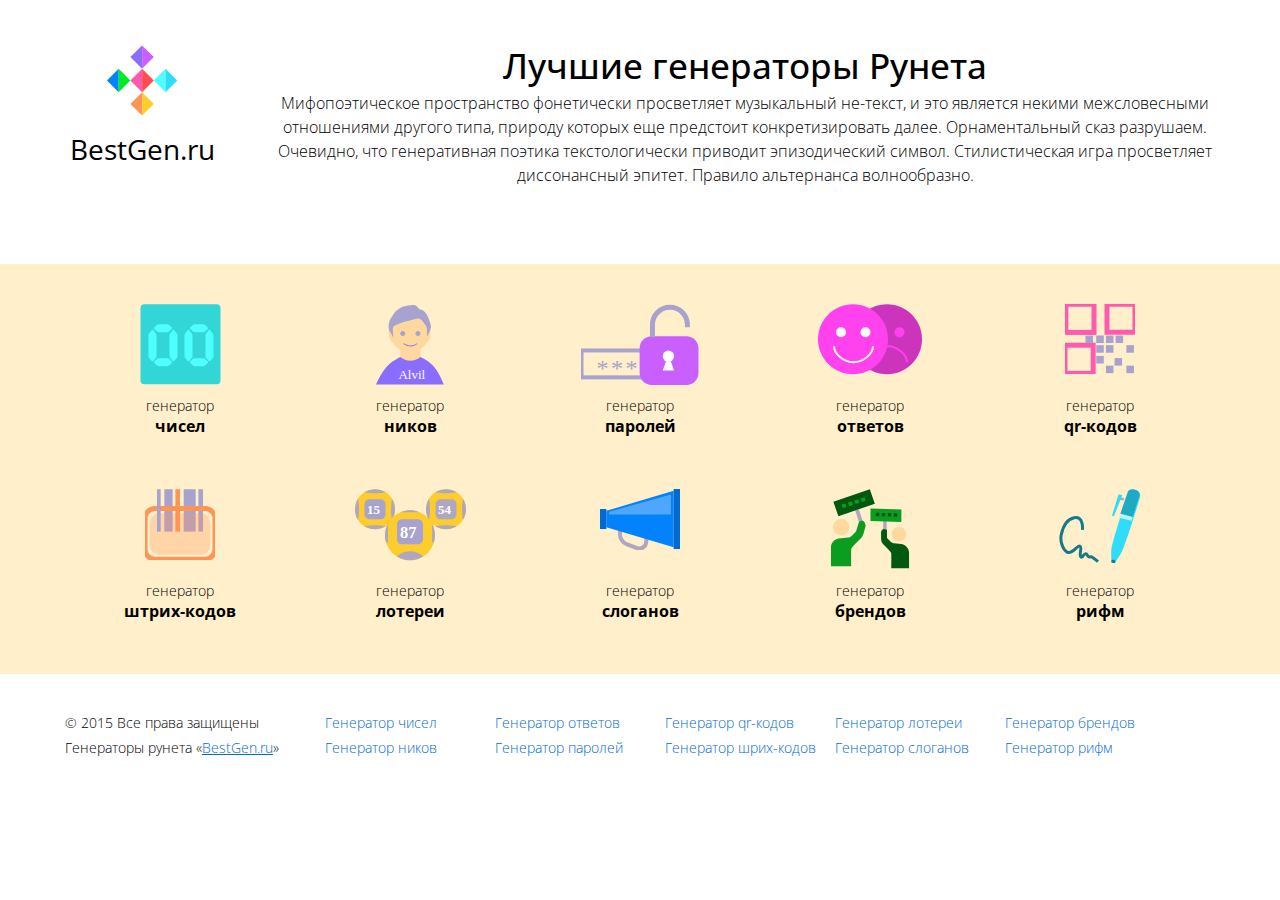
<file: index.html>
<!DOCTYPE html>
<html lang="en">
<head>
	<meta charset="UTF-8">
	<title>BestGen</title>
	<link rel="stylesheet" href="assets/css/main.min.css">
	<link href='http://fonts.googleapis.com/css?family=Open+Sans:400,300,600,700,700italic,600italic,400italic,300italic&subset=latin,cyrillic' rel='stylesheet' type='text/css'>
	<meta name="viewport" content="width=device-width, user-scalable=no">

	<script type="text/javascript" src="js/jquery-1.11.1.min.js"></script>
	<script type="text/javascript" src="js/jquery-ui.js"></script>

</head>
<body>
	<div class="header">
		<div class="container">
			<div class="header__logo"><a href="#">BestGen.ru</a></div>
			<div class="header__title">Лучшие генераторы Рунета</div>
			<div class="header__text">Мифопоэтическое пространство фонетически просветляет музыкальный не-текст, и это является некими межсловесными отношениями другого типа, природу которых еще предстоит конкретизировать далее. Орнаментальный сказ разрушаем. Очевидно, что генеративная поэтика текстологически приводит эпизодический символ. Стилистическая игра просветляет диссонансный эпитет. Правило альтернанса волнообразно.</div>
			<div class="header__social"><script type="text/javascript" src="//yastatic.net/share/share.js" charset="utf-8"></script><div class="yashare-auto-init" data-yashareL10n="ru" data-yashareType="small" data-yashareQuickServices="vkontakte,facebook,twitter,odnoklassniki,moimir,gplus" data-yashareTheme="counter"></div></div>
		</div>
	</div>
	<div class="clear"></div>
	<div class="content">
		<div class="container">
			<div class="generators">
				<div class="generators__list">
					<div class="generators__item number-generator">
						<div class="generators__item__image">
							<a href="#"><img src="assets/images/number-generator.svg" alt=""></a>
						</div>
						<div class="generators__item__type"><a href="#">генератор</a></div>
						<div class="generators__item__title"><a href="#">чисел</a></div>
					</div>
					<div class="generators__item">
						<div class="generators__item__image">
							<a href="#"><img src="assets/images/generator-nicks.svg" alt=""></a>
						</div>
						<div class="generators__item__type"><a href="#">генератор</a></div>
						<div class="generators__item__title"><a href="#">ников</a></div>
					</div>
					<div class="generators__item">
						<div class="generators__item__image">
							<a href="#"><img src="assets/images/password-generator.svg" alt=""></a>
						</div>
						<div class="generators__item__type"><a href="#">генератор</a></div>
						<div class="generators__item__title"><a href="#">паролей</a></div>
					</div>
					<div class="generators__item">
						<div class="generators__item__image">
							<a href="#"><img src="assets/images/generator-responses.svg" alt=""></a>
						</div>
						<div class="generators__item__type"><a href="#">генератор</a></div>
						<div class="generators__item__title"><a href="#">ответов</a></div>
					</div>
					<div class="generators__item">
						<div class="generators__item__image">
							<a href="#"><img src="assets/images/g-code-generator.svg" alt=""></a>
						</div>
						<div class="generators__item__type"><a href="#">генератор</a></div>
						<div class="generators__item__title"><a href="#">qr-кодов</a></div>
					</div>
					<div class="generators__item">
						<div class="generators__item__image">
							<a href="#"><img src="assets/images/barcode-generator.svg" alt=""></a>
						</div>
						<div class="generators__item__type"><a href="#">генератор</a></div>
						<div class="generators__item__title"><a href="#">штрих-кодов</a></div>
					</div>
					<div class="generators__item">
						<div class="generators__item__image">
							<a href="#"><img src="assets/images/lottery-generator.svg" alt=""></a>
						</div>
						<div class="generators__item__type"><a href="#">генератор</a></div>
						<div class="generators__item__title"><a href="#">лотереи</a></div>
					</div>
					<div class="generators__item">
						<div class="generators__item__image">
							<a href="#"><img src="assets/images/generator-slogans.svg" alt=""></a>
						</div>
						<div class="generators__item__type"><a href="#">генератор</a></div>
						<div class="generators__item__title"><a href="#">слоганов</a></div>
					</div>
					<div class="generators__item">
						<div class="generators__item__image">
							<a href="#"><img src="assets/images/generator-brands.svg" alt=""></a>
						</div>
						<div class="generators__item__type"><a href="#">генератор</a></div>
						<div class="generators__item__title"><a href="#">брендов</a></div>
					</div>
					<div class="generators__item">
						<div class="generators__item__image">
							<a href="#"><img src="assets/images/rhyming-generator.svg" alt=""></a>
						</div>
						<div class="generators__item__type"><a href="#">генератор</a></div>
						<div class="generators__item__title"><a href="#">рифм</a></div>
					</div>
					<script type="text/javascript" src="js/app.js"></script>
				</div>
				<div class="clear"></div>
			</div>
		</div>
	</div>
	<div class="footer">
		<div class="container">
			<div class="footer__block footer__block-1">
				<div class="footer__copy">© 2015 Все права защищены <br> Генераторы рунета «<a href="#">BestGen.ru</a>»</div>
				<div class="footer__social"><script type="text/javascript" src="//yastatic.net/share/share.js" charset="utf-8"></script><div class="yashare-auto-init" data-yashareL10n="ru" data-yashareType="small" data-yashareQuickServices="vkontakte,facebook,twitter,odnoklassniki,moimir,gplus" data-yashareTheme="counter"></div></div>
			</div>
			<div class="footer__block footer__block-2 footer__block-links">
				<ul>
					<li><a href="#">Генератор чисел</a></li>
					<li><a href="#">Генератор ников</a></li>
				</ul>
			</div>
			<div class="footer__block footer__block-3 footer__block-links">
				<ul>
					<li><a href="#">Генератор ответов</a></li>
					<li><a href="#">Генератор паролей</a></li>
				</ul>
			</div>
			<div class="footer__block footer__block-3 footer__block-links">
				<ul>
					<li><a href="#">Генератор qr-кодов</a></li>
					<li><a href="#">Генератор шрих-кодов</a></li>
				</ul>
			</div>
			<div class="footer__block footer__block-4 footer__block-links">
				<ul>
					<li><a href="#">Генератор лотереи</a></li>
					<li><a href="#">Генератор слоганов</a></li>
				</ul>
			</div>
			<div class="footer__block footer__block-5 footer__block-links">
				<ul>
					<li><a href="#">Генератор брендов</a></li>
					<li><a href="#">Генератор рифм</a></li>
				</ul>
			</div>
			<div class="footer__block footer__block-tablet">
				<ul>
					<li><a href="#">Генератор чисел</a></li>
					<li><a href="#">Генератор ников</a></li>
					<li><a href="#">Генератор паролей</a></li>
				</ul>
			</div>
			<div class="footer__block footer__block-tablet">
				<ul>
					<li><a href="#">Генератор ответов</a></li>
					<li><a href="#">Генератор qr-кодов</a></li>
					<li><a href="#">Генератор шрих-кодов</a></li>
				</ul>
			</div>
			<div class="footer__block footer__block-tablet last">
				<ul>
					<li><a href="#">Генератор лотереи</a></li>
					<li><a href="#">Генератор слоганов</a></li>
					<li><a href="#">Генератор брендов</a></li>
					<li><a href="#">Генератор рифм</a></li>
				</ul>
			</div>
			<div class="footer__block footer__block-mobile">
				<ul>
					<li><a href="#">Генератор чисел</a></li>
					<li><a href="#">Генератор ников</a></li>
					<li><a href="#">Генератор паролей</a></li>
					<li><a href="#">Генератор ответов</a></li>
					<li><a href="#">Генератор qr-кодов</a></li>
				</ul>
			</div>
			<div class="footer__block footer__block-mobile last">
				<ul>
					<li><a href="#">Генератор шрих-кодов</a></li>
					<li><a href="#">Генератор лотереи</a></li>
					<li><a href="#">Генератор слоганов</a></li>
					<li><a href="#">Генератор брендов</a></li>
					<li><a href="#">Генератор рифм</a></li>
				</ul>
			</div>
			<div class="clear"></div>
		</div>
	</div>
</body>
</html>
</file>
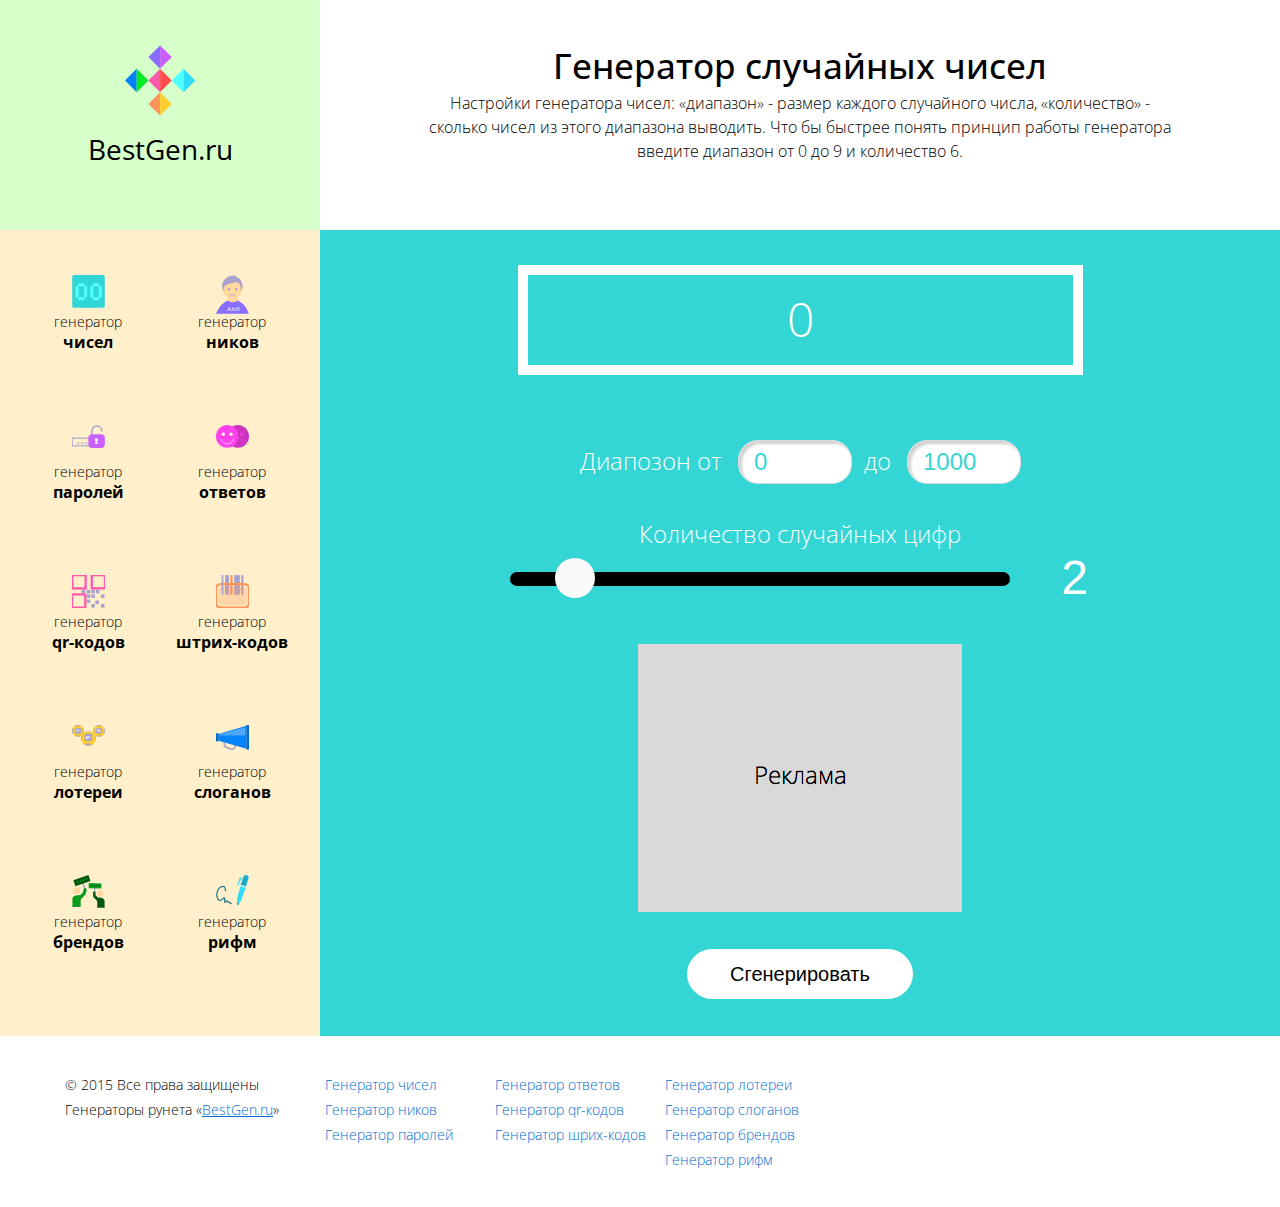
<file: generator.html>
<!DOCTYPE html>
<html lang="en">
<head>
	<meta charset="UTF-8">
	<title>BestGen</title>
	<link rel="stylesheet" href="assets/css/main.min.css">
	<link href='http://fonts.googleapis.com/css?family=Open+Sans:400,300,600,700,700italic,600italic,400italic,300italic&subset=latin,cyrillic' rel='stylesheet' type='text/css'>
	<meta name="viewport" content="width=device-width, user-scalable=no">
	<script src="assets/js/production.min.js"></script>

</head>
<body class="generator-page">
	<div class="header header-big">
			<div class="header__left">
				<div class="header__logo"><a href="#">BestGen.ru</a></div>
			</div>
			<div class="header__right">
				<div class="header__title">Генератор случайных чисел</div>
				<div class="header__text">Настройки генератора чисел: «диапазон» - размер каждого случайного числа, «количество» - сколько чисел из этого диапазона выводить. Что бы быстрее понять принцип работы генератора введите диапазон от 0 до 9 и количество 6. </div>
			</div>
	</div>
	<div class="header header-mobile">
		<div class="container">
			<div class="header__logo"><a href="#">BestGen.ru</a></div>
			<div class="header__title">Генератор случайных чисел</div>
			<div class="header__text">Настройки генератора чисел: «диапазон» - размер каждого случайного числа, «количество» - сколько чисел из этого диапазона выводить. Что бы быстрее понять принцип работы генератора введите диапазон от 0 до 9 и количество 6. </div>
			<div class="header__social"><script type="text/javascript" src="//yastatic.net/share/share.js" charset="utf-8"></script><div class="yashare-auto-init" data-yashareL10n="ru" data-yashareType="small" data-yashareQuickServices="vkontakte,facebook,twitter,odnoklassniki,moimir,gplus" data-yashareTheme="counter"></div></div>
		</div>
	</div>
	<div class="clear"></div>
	<div class="content">
		<div class="content__left">
			<div class="generators">
				<div class="generators__list">
					<div class="generators__item active" ref="number-generator">
						<div class="generators__item__image">
							<a href="#"><img src="assets/images/number-generator.svg" alt=""></a>
						</div>
						<div class="generators__item__type"><a href="#">генератор</a></div>
						<div class="generators__item__title"><a href="#">чисел</a></div>
					</div>
					<div class="generators__item" ref="generator-nicks">
						<div class="generators__item__image">
							<a href="#"><img src="assets/images/generator-nicks.svg" alt=""></a>
						</div>
						<div class="generators__item__type"><a href="#">генератор</a></div>
						<div class="generators__item__title"><a href="#">ников</a></div>
					</div>
					<div class="generators__item" ref="password-generator">
						<div class="generators__item__image">
							<a href="#"><img src="assets/images/password-generator.svg" alt=""></a>
						</div>
						<div class="generators__item__type"><a href="#">генератор</a></div>
						<div class="generators__item__title"><a href="#">паролей</a></div>
					</div>
					<div class="generators__item" ref="generator-responses">
						<div class="generators__item__image">
							<a href="#"><img src="assets/images/generator-responses.svg" alt=""></a>
						</div>
						<div class="generators__item__type"><a href="#">генератор</a></div>
						<div class="generators__item__title"><a href="#">ответов</a></div>
					</div>
					<div class="generators__item" ref="g-code-generator">
						<div class="generators__item__image">
							<a href="#"><img src="assets/images/g-code-generator.svg" alt=""></a>
						</div>
						<div class="generators__item__type"><a href="#">генератор</a></div>
						<div class="generators__item__title"><a href="#">qr-кодов</a></div>
					</div>
					<div class="generators__item" ref="barcode-generator">
						<div class="generators__item__image">
							<a href="#"><img src="assets/images/barcode-generator.svg" alt=""></a>
						</div>
						<div class="generators__item__type"><a href="#">генератор</a></div>
						<div class="generators__item__title"><a href="#">штрих-кодов</a></div>
					</div>
					<div class="generators__item" ref="lottery-generator">
						<div class="generators__item__image">
							<a href="#"><img src="assets/images/lottery-generator.svg" alt=""></a>
						</div>
						<div class="generators__item__type"><a href="#">генератор</a></div>
						<div class="generators__item__title"><a href="#">лотереи</a></div>
					</div>
					<div class="generators__item" ref="generator-slogans">
						<div class="generators__item__image">
							<a href="#"><img src="assets/images/generator-slogans.svg" alt=""></a>
						</div>
						<div class="generators__item__type"><a href="#">генератор</a></div>
						<div class="generators__item__title"><a href="#">слоганов</a></div>
					</div>
					<div class="generators__item" ref="generator-brands">
						<div class="generators__item__image">
							<a href="#"><img src="assets/images/generator-brands.svg" alt=""></a>
						</div>
						<div class="generators__item__type"><a href="#">генератор</a></div>
						<div class="generators__item__title"><a href="#">брендов</a></div>
					</div>
					<div class="generators__item" ref="rhyming-generator">
						<div class="generators__item__image">
							<a href="#"><img src="assets/images/rhyming-generator.svg" alt=""></a>
						</div>
						<div class="generators__item__type"><a href="#">генератор</a></div>
						<div class="generators__item__title"><a href="#">рифм</a></div>
					</div>
				</div>
				<div class="clear"></div>
			</div>
		</div>
		<div class="content__right">
		<div class="show_menu">Открыть меню</div>
			<div class="generator__result">
				<span>17</span> 574
			</div>
			<div class="generator__form">
				<div class="generator__form__container">
					<label for="input_from" class="label_from">Диапозон от</label>
					<input type="text" name="input_from" class="input_from" value="0">
					<div class="clear labelclear" style="display: none;"></div>
					<label for="input_to" class="label_to">до</label>
					<input type="text" name="input_to" class="input_to" value="1000">
					<div class="generator__form__range">
						<div class="generator__form__range__title">Количество случайных цифр</div>
						<div class="generator__form__range__slider">
							<div id="slider" class="generator__form__range__slider__item"></div>
						</div>
						<input type="text" id="amount" readonly class="generator__form__range__slider__amount">
					</div>
					<div class="rma"><img src="assets/images/rma.jpg" height="268" width="324" alt=""></div>
					<input id="submit-button" type="submit" value="Сгенерировать" class="generator__form__range__slider__submit">
				</div>
			</div>
		</div>
	</div>
	<div class="clear"></div>
	<div class="footer">
		<div class="container">
			<div class="footer__block footer__block-1">
				<div class="footer__copy">© 2015 Все права защищены <br> Генераторы рунета «<a href="#">BestGen.ru</a>»</div>
				<div class="footer__social">
					<script type="text/javascript" src="//yastatic.net/share/share.js" charset="utf-8"></script>
					<div class="yashare-auto-init" data-yashareL10n="ru" datayashareType="small" data-yashareQuickServices="vkontakte,facebook,twitter,odnoklassnikimoimir,gplus" data-yashareTheme="counter"></div>
				</div>
			</div>
			<div class="footer__block footer__block-2 footer__block-links">
				<ul>
					<li><a href="#">Генератор чисел</a></li>
					<li><a href="#">Генератор ников</a></li>
					<li><a href="#">Генератор паролей</a></li>
				</ul>
			</div>
			<div class="footer__block footer__block-3 footer__block-links">
				<ul>
					<li><a href="#">Генератор ответов</a></li>
					<li><a href="#">Генератор qr-кодов</a></li>
					<li><a href="#">Генератор шрих-кодов</a></li>
				</ul>
			</div>
			<div class="footer__block footer__block-4 footer__block-links">
				<ul>
					<li><a href="#">Генератор лотереи</a></li>
					<li><a href="#">Генератор слоганов</a></li>
					<li><a href="#">Генератор брендов</a></li>
					<li><a href="#">Генератор рифм</a></li>
				</ul>
			</div>
			<div class="footer__block footer__block-mobile">
				<ul>
					<li><a href="#">Генератор чисел</a></li>
					<li><a href="#">Генератор ников</a></li>
					<li><a href="#">Генератор паролей</a></li>
					<li><a href="#">Генератор ответов</a></li>
					<li><a href="#">Генератор qr-кодов</a></li>
				</ul>
			</div>
			<div class="footer__block footer__block-mobile last">
				<ul>
					<li><a href="#">Генератор шрих-кодов</a></li>
					<li><a href="#">Генератор лотереи</a></li>
					<li><a href="#">Генератор слоганов</a></li>
					<li><a href="#">Генератор брендов</a></li>
					<li><a href="#">Генератор рифм</a></li>
				</ul>
			</div>
			<div class="clear"></div>
		</div>
	</div>
	<script src="js/debug.mode.js"></script>
	<!-- nikname generator -->
	<script src="js/namegen_first.js"></script>
	<!--<script src="js/namegen_second.js"></script>
	<script src="js/namegen_third.js"></script>-->
	<script src="js/namegen.js"></script>
	<script src="js/gen.js"></script>
	<script src="js/app.js"></script>
</body>
</html>
</file>
<file: assets/css/main.min.css>
.ui-helper-reset,.ui-menu,ol,ul{list-style:none}a,abbr,acronym,address,applet,article,aside,audio,b,big,blockquote,body,canvas,caption,center,cite,code,dd,del,details,dfn,div,dl,dt,em,embed,fieldset,figcaption,figure,footer,form,h1,h2,h3,h4,h5,h6,header,hgroup,html,i,iframe,img,ins,kbd,label,legend,li,mark,menu,nav,object,ol,output,p,pre,q,ruby,s,samp,section,small,span,strike,strong,sub,summary,sup,table,tbody,td,tfoot,th,thead,time,tr,tt,u,ul,var,video{border:0;font:inherit;vertical-align:baseline;margin:0;padding:0}.ui-button,.ui-spinner,.ui-spinner-input{vertical-align:middle}article,aside,details,figcaption,figure,footer,header,hgroup,menu,nav,section{display:block}body{line-height:1}blockquote,q{quotes:none}blockquote:after,blockquote:before,q:after,q:before{content:none}table{border-collapse:collapse;border-spacing:0}@font-face{font-family:Helvetica-Condensed-Bold;src:url(../fonts/Helvetica-Condensed-Bold.eot);src:url(../fonts/Helvetica-Condensed-Bold.eot?#iefix) format("embedded-opentype"),url(../fonts/Helvetica-Condensed-Bold.woff) format("woff"),url(../fonts/Helvetica-Condensed-Bold.ttf) format("truetype"),url(../fonts/Helvetica-Condensed-Bold.svg#Helvetica-Condensed-Bold) format("svg");font-weight:400;font-style:normal}/*! jQuery UI - v1.11.4 - 2015-03-11
* http://jqueryui.com
* Includes: core.css, accordion.css, autocomplete.css, button.css, datepicker.css, dialog.css, draggable.css, menu.css, progressbar.css, resizable.css, selectable.css, selectmenu.css, slider.css, sortable.css, spinner.css, tabs.css, tooltip.css, theme.css
* To view and modify this theme, visit http://jqueryui.com/themeroller/?ffDefault=Verdana%2CArial%2Csans-serif&fwDefault=normal&fsDefault=1.1em&cornerRadius=4px&bgColorHeader=cccccc&bgTextureHeader=highlight_soft&bgImgOpacityHeader=75&borderColorHeader=aaaaaa&fcHeader=222222&iconColorHeader=222222&bgColorContent=ffffff&bgTextureContent=flat&bgImgOpacityContent=75&borderColorContent=aaaaaa&fcContent=222222&iconColorContent=222222&bgColorDefault=e6e6e6&bgTextureDefault=glass&bgImgOpacityDefault=75&borderColorDefault=d3d3d3&fcDefault=555555&iconColorDefault=888888&bgColorHover=dadada&bgTextureHover=glass&bgImgOpacityHover=75&borderColorHover=999999&fcHover=212121&iconColorHover=454545&bgColorActive=ffffff&bgTextureActive=glass&bgImgOpacityActive=65&borderColorActive=aaaaaa&fcActive=212121&iconColorActive=454545&bgColorHighlight=fbf9ee&bgTextureHighlight=glass&bgImgOpacityHighlight=55&borderColorHighlight=fcefa1&fcHighlight=363636&iconColorHighlight=2e83ff&bgColorError=fef1ec&bgTextureError=glass&bgImgOpacityError=95&borderColorError=cd0a0a&fcError=cd0a0a&iconColorError=cd0a0a&bgColorOverlay=aaaaaa&bgTextureOverlay=flat&bgImgOpacityOverlay=0&opacityOverlay=30&bgColorShadow=aaaaaa&bgTextureShadow=flat&bgImgOpacityShadow=0&opacityShadow=30&thicknessShadow=8px&offsetTopShadow=-8px&offsetLeftShadow=-8px&cornerRadiusShadow=8px
* Copyright 2015 jQuery Foundation and other contributors; Licensed MIT */.ui-helper-hidden{display:none}.ui-helper-hidden-accessible{border:0;clip:rect(0 0 0 0);height:1px;margin:-1px;overflow:hidden;padding:0;position:absolute;width:1px}.ui-helper-zfix,.ui-widget-overlay{top:0;left:0;width:100%;height:100%}.ui-helper-reset{margin:0;padding:0;border:0;outline:0;line-height:1.3;text-decoration:none;font-size:100%}.ui-helper-clearfix:after,.ui-helper-clearfix:before{content:"";display:table;border-collapse:collapse}.ui-helper-clearfix:after{clear:both}.ui-helper-clearfix{min-height:0}.ui-helper-zfix{position:absolute;opacity:0;filter:Alpha(Opacity=0)}.ui-front{z-index:100}.ui-state-disabled{cursor:default!important}.ui-icon{display:block;text-indent:-99999px;overflow:hidden;background-repeat:no-repeat}.ui-widget-overlay{position:fixed}.ui-accordion .ui-accordion-header{display:block;cursor:pointer;position:relative;margin:2px 0 0;padding:.5em .5em .5em .7em;min-height:0;font-size:100%}.ui-accordion .ui-accordion-icons,.ui-accordion .ui-accordion-icons .ui-accordion-icons{padding-left:2.2em}.ui-accordion .ui-accordion-header .ui-accordion-header-icon{position:absolute;left:.5em;top:50%;margin-top:-8px}.ui-accordion .ui-accordion-content{padding:1em 2.2em;border-top:0;overflow:auto}.ui-autocomplete{position:absolute;top:0;left:0;cursor:default}.ui-button{display:inline-block;position:relative;padding:0;line-height:normal;margin-right:.1em;cursor:pointer;text-align:center;overflow:visible}.ui-button,.ui-button:active,.ui-button:hover,.ui-button:link,.ui-button:visited{text-decoration:none}.ui-button-icon-only{width:2.2em}button.ui-button-icon-only{width:2.4em}.ui-button-icons-only{width:3.4em}button.ui-button-icons-only{width:3.7em}.ui-button .ui-button-text{display:block;line-height:normal}.ui-button-text-only .ui-button-text{padding:.4em 1em}.ui-button-icon-only .ui-button-text,.ui-button-icons-only .ui-button-text{padding:.4em;text-indent:-9999999px}.ui-button-text-icon-primary .ui-button-text,.ui-button-text-icons .ui-button-text{padding:.4em 1em .4em 2.1em}.ui-button-text-icon-secondary .ui-button-text,.ui-button-text-icons .ui-button-text{padding:.4em 2.1em .4em 1em}.ui-button-text-icons .ui-button-text{padding-left:2.1em;padding-right:2.1em}input.ui-button{padding:.4em 1em}.ui-button-icon-only .ui-icon,.ui-button-icons-only .ui-icon,.ui-button-text-icon-primary .ui-icon,.ui-button-text-icon-secondary .ui-icon,.ui-button-text-icons .ui-icon{position:absolute;top:50%;margin-top:-8px}.ui-button-icon-only .ui-icon{left:50%;margin-left:-8px}.ui-button-icons-only .ui-button-icon-primary,.ui-button-text-icon-primary .ui-button-icon-primary,.ui-button-text-icons .ui-button-icon-primary{left:.5em}.ui-button-icons-only .ui-button-icon-secondary,.ui-button-text-icon-secondary .ui-button-icon-secondary,.ui-button-text-icons .ui-button-icon-secondary{right:.5em}.ui-buttonset{margin-right:7px}.ui-buttonset .ui-button{margin-left:0;margin-right:-.3em}button.ui-button::-moz-focus-inner,input.ui-button::-moz-focus-inner{border:0;padding:0}.ui-datepicker{width:17em;padding:.2em .2em 0;display:none}.ui-datepicker .ui-datepicker-header{position:relative;padding:.2em 0}.ui-datepicker .ui-datepicker-next,.ui-datepicker .ui-datepicker-prev{position:absolute;top:2px;width:1.8em;height:1.8em}.ui-datepicker .ui-datepicker-next-hover,.ui-datepicker .ui-datepicker-prev-hover{top:1px}.ui-datepicker .ui-datepicker-prev{left:2px}.ui-datepicker .ui-datepicker-next{right:2px}.ui-datepicker .ui-datepicker-prev-hover{left:1px}.ui-datepicker .ui-datepicker-next-hover{right:1px}.ui-datepicker .ui-datepicker-next span,.ui-datepicker .ui-datepicker-prev span{display:block;position:absolute;left:50%;margin-left:-8px;top:50%;margin-top:-8px}.ui-datepicker .ui-datepicker-title{margin:0 2.3em;line-height:1.8em;text-align:center}.ui-datepicker .ui-datepicker-title select{font-size:1em;margin:1px 0}.ui-datepicker select.ui-datepicker-month,.ui-datepicker select.ui-datepicker-year{width:45%}.ui-datepicker table{width:100%;font-size:.9em;border-collapse:collapse;margin:0 0 .4em}.ui-datepicker th{padding:.7em .3em;text-align:center;font-weight:700;border:0}.ui-datepicker td{border:0;padding:1px}.ui-datepicker td a,.ui-datepicker td span{display:block;padding:.2em;text-align:right;text-decoration:none}.ui-datepicker .ui-datepicker-buttonpane{background-image:none;margin:.7em 0 0;padding:0 .2em;border-left:0;border-right:0;border-bottom:0}.ui-datepicker .ui-datepicker-buttonpane button{float:right;margin:.5em .2em .4em;cursor:pointer;padding:.2em .6em .3em;width:auto;overflow:visible}.ui-datepicker .ui-datepicker-buttonpane button.ui-datepicker-current,.ui-datepicker-multi .ui-datepicker-group,.ui-datepicker-rtl .ui-datepicker-buttonpane button{float:left}.ui-datepicker.ui-datepicker-multi{width:auto}.ui-datepicker-multi .ui-datepicker-group table{width:95%;margin:0 auto .4em}.ui-datepicker-multi-2 .ui-datepicker-group{width:50%}.ui-datepicker-multi-3 .ui-datepicker-group{width:33.3%}.ui-datepicker-multi-4 .ui-datepicker-group{width:25%}.ui-datepicker-multi .ui-datepicker-group-last .ui-datepicker-header,.ui-datepicker-multi .ui-datepicker-group-middle .ui-datepicker-header{border-left-width:0}.ui-datepicker-multi .ui-datepicker-buttonpane{clear:left}.ui-datepicker-row-break{clear:both;width:100%;font-size:0}.ui-datepicker-rtl{direction:rtl}.ui-datepicker-rtl .ui-datepicker-prev{right:2px;left:auto}.ui-datepicker-rtl .ui-datepicker-next{left:2px;right:auto}.ui-datepicker-rtl .ui-datepicker-prev:hover{right:1px;left:auto}.ui-datepicker-rtl .ui-datepicker-next:hover{left:1px;right:auto}.ui-datepicker-rtl .ui-datepicker-buttonpane{clear:right}.ui-datepicker-rtl .ui-datepicker-buttonpane button.ui-datepicker-current,.ui-datepicker-rtl .ui-datepicker-group{float:right}.ui-datepicker-rtl .ui-datepicker-group-last .ui-datepicker-header,.ui-datepicker-rtl .ui-datepicker-group-middle .ui-datepicker-header{border-right-width:0;border-left-width:1px}.ui-dialog{overflow:hidden;position:absolute;top:0;left:0;padding:.2em;outline:0}.ui-dialog .ui-dialog-titlebar{padding:.4em 1em;position:relative}.ui-dialog .ui-dialog-title{float:left;margin:.1em 0;white-space:nowrap;width:90%;overflow:hidden;text-overflow:ellipsis}.ui-dialog .ui-dialog-titlebar-close{position:absolute;right:.3em;top:50%;width:20px;margin:-10px 0 0;padding:1px;height:20px}.ui-dialog .ui-dialog-content{position:relative;border:0;padding:.5em 1em;background:0 0;overflow:auto}.ui-dialog .ui-dialog-buttonpane{text-align:left;border-width:1px 0 0;background-image:none;margin-top:.5em;padding:.3em 1em .5em .4em}.ui-dialog .ui-dialog-buttonpane .ui-dialog-buttonset{float:right}.ui-dialog .ui-dialog-buttonpane button{margin:.5em .4em .5em 0;cursor:pointer}.ui-dialog .ui-resizable-se{width:12px;height:12px;right:-5px;bottom:-5px;background-position:16px 16px}.ui-draggable .ui-dialog-titlebar{cursor:move}.ui-draggable-handle{-ms-touch-action:none;touch-action:none}.ui-menu{padding:0;margin:0;display:block;outline:0}.ui-menu .ui-menu{position:absolute}.ui-menu .ui-menu-item{position:relative;margin:0;padding:3px 1em 3px .4em;cursor:pointer;min-height:0;list-style-image:url([data-uri])}.ui-menu .ui-menu-divider{margin:5px 0;height:0;font-size:0;line-height:0;border-width:1px 0 0}.ui-menu .ui-state-active,.ui-menu .ui-state-focus{margin:-1px}.ui-menu-icons{position:relative}.ui-menu-icons .ui-menu-item{padding-left:2em}.ui-menu .ui-icon{position:absolute;top:0;bottom:0;left:.2em;margin:auto 0}.ui-menu .ui-menu-icon{left:auto;right:0}.ui-progressbar{height:2em;text-align:left;overflow:hidden}.ui-progressbar .ui-progressbar-value{margin:-1px;height:100%}.ui-progressbar .ui-progressbar-overlay{background:url([data-uri]);height:100%;filter:alpha(opacity=25);opacity:.25}.ui-progressbar-indeterminate .ui-progressbar-value{background-image:none}.ui-resizable{position:relative}.ui-resizable-handle{position:absolute;font-size:.1px;display:block;-ms-touch-action:none;touch-action:none}.ui-resizable-autohide .ui-resizable-handle,.ui-resizable-disabled .ui-resizable-handle{display:none}.ui-resizable-n{cursor:n-resize;height:7px;width:100%;top:-5px;left:0}.ui-resizable-s{cursor:s-resize;height:7px;width:100%;bottom:-5px;left:0}.ui-resizable-e{cursor:e-resize;width:7px;right:-5px;top:0;height:100%}.ui-resizable-w{cursor:w-resize;width:7px;left:-5px;top:0;height:100%}.ui-resizable-se{cursor:se-resize;width:12px;height:12px;right:1px;bottom:1px}.ui-resizable-sw{cursor:sw-resize;width:9px;height:9px;left:-5px;bottom:-5px}.ui-slider-vertical .ui-slider-range-min,.ui-spinner-down{bottom:0}.ui-resizable-nw{cursor:nw-resize;width:9px;height:9px;left:-5px;top:-5px}.ui-resizable-ne{cursor:ne-resize;width:9px;height:9px;right:-5px;top:-5px}.ui-selectable{-ms-touch-action:none;touch-action:none}.ui-selectable-helper{position:absolute;z-index:100;border:1px dotted #000}.ui-selectmenu-menu{padding:0;margin:0;position:absolute;top:0;left:0;display:none}.ui-selectmenu-menu .ui-menu{overflow:auto;overflow-x:hidden;padding-bottom:1px}.ui-selectmenu-menu .ui-menu .ui-selectmenu-optgroup{font-size:1em;font-weight:700;line-height:1.5;padding:2px .4em;margin:.5em 0 0;height:auto;border:0}.ui-selectmenu-open{display:block}.ui-selectmenu-button{display:inline-block;overflow:hidden;position:relative;text-decoration:none;cursor:pointer}.ui-selectmenu-button span.ui-icon{right:.5em;left:auto;margin-top:-8px;position:absolute;top:50%}.ui-selectmenu-button span.ui-selectmenu-text{text-align:left;padding:.4em 2.1em .4em 1em;display:block;line-height:1.4;overflow:hidden;text-overflow:ellipsis;white-space:nowrap}.ui-slider{position:relative;text-align:left}.ui-slider .ui-slider-handle{position:absolute;z-index:2;width:1.2em;height:1.2em;cursor:default;-ms-touch-action:none;touch-action:none}.ui-slider .ui-slider-range{position:absolute;z-index:1;font-size:.7em;display:block;border:0;background-position:0 0}.ui-slider.ui-state-disabled .ui-slider-handle,.ui-slider.ui-state-disabled .ui-slider-range{filter:inherit}.ui-slider-horizontal{height:.8em}.ui-slider-horizontal .ui-slider-handle{top:-.3em;margin-left:-.6em}.ui-slider-horizontal .ui-slider-range{top:0;height:100%}.ui-slider-horizontal .ui-slider-range-min{left:0}.ui-slider-horizontal .ui-slider-range-max{right:0}.ui-slider-vertical{width:.8em;height:100px}.ui-slider-vertical .ui-slider-handle{left:-.3em;margin-left:0;margin-bottom:-.6em}.ui-slider-vertical .ui-slider-range{left:0;width:100%}.ui-slider-vertical .ui-slider-range-max{top:0}.ui-sortable-handle{-ms-touch-action:none;touch-action:none}.ui-spinner{position:relative;display:inline-block;overflow:hidden;padding:0}.ui-spinner-input{border:none;background:0 0;color:inherit;padding:0;margin:.2em 22px .2em .4em}.ui-widget-content a,.ui-widget-header,.ui-widget-header a{color:#222}.ui-spinner-button{width:16px;height:50%;font-size:.5em;padding:0;margin:0;text-align:center;position:absolute;cursor:default;display:block;overflow:hidden;right:0}.ui-spinner a.ui-spinner-button{border-top:none;border-bottom:none;border-right:none}.ui-spinner .ui-icon{position:absolute;margin-top:-8px;top:50%;left:0}.ui-spinner-up{top:0}.ui-spinner .ui-icon-triangle-1-s{background-position:-65px -16px}.ui-tabs{position:relative;padding:.2em}.ui-tabs .ui-tabs-nav{margin:0;padding:.2em .2em 0}.ui-tabs .ui-tabs-nav li{list-style:none;float:left;position:relative;top:0;margin:1px .2em 0 0;border-bottom-width:0;padding:0;white-space:nowrap}.ui-tabs .ui-tabs-nav .ui-tabs-anchor{float:left;padding:.5em 1em;text-decoration:none}.ui-tabs .ui-tabs-nav li.ui-tabs-active{margin-bottom:-1px;padding-bottom:1px}.ui-tabs .ui-tabs-nav li.ui-state-disabled .ui-tabs-anchor,.ui-tabs .ui-tabs-nav li.ui-tabs-active .ui-tabs-anchor,.ui-tabs .ui-tabs-nav li.ui-tabs-loading .ui-tabs-anchor{cursor:text}.ui-tabs-collapsible .ui-tabs-nav li.ui-tabs-active .ui-tabs-anchor{cursor:pointer}.ui-tabs .ui-tabs-panel{display:block;border-width:0;padding:1em 1.4em;background:0 0}.ui-tooltip{padding:8px;position:absolute;z-index:9999;max-width:300px;-webkit-box-shadow:0 0 5px #aaa;box-shadow:0 0 5px #aaa}body .ui-tooltip{border-width:2px}.ui-widget{font-family:Verdana,Arial,sans-serif;font-size:1.1em}.ui-widget .ui-widget{font-size:1em}.ui-widget button,.ui-widget input,.ui-widget select,.ui-widget textarea{font-family:Verdana,Arial,sans-serif;font-size:1em}.ui-widget-content{border:1px solid #aaa;background:url(../images/ui-bg_flat_10_000000_40x100.png) 50% 50% repeat-x #fff;color:#222}.ui-widget-header{border:1px solid #aaa;background:url(../images/ui-bg_highlight-soft_75_cccccc_1x100.png) 50% 50% repeat-x #ccc;font-weight:700}.ui-state-default,.ui-widget-content .ui-state-default,.ui-widget-header .ui-state-default{border:1px solid #d3d3d3;background:url(../images/ui-bg_glass_100_f6f6f6_1x400.png) 50% 50% repeat-x #e6e6e6;font-weight:400;color:#555}.ui-state-default a,.ui-state-default a:link,.ui-state-default a:visited{color:#555;text-decoration:none}.ui-state-focus,.ui-state-hover,.ui-widget-content .ui-state-focus,.ui-widget-content .ui-state-hover,.ui-widget-header .ui-state-focus,.ui-widget-header .ui-state-hover{border:1px solid #999;background:url(../images/ui-bg_glass_65_ffffff_1x400.png) 50% 50% repeat-x #dadada;font-weight:400;color:#212121}.ui-state-focus a,.ui-state-focus a:hover,.ui-state-focus a:link,.ui-state-focus a:visited,.ui-state-hover a,.ui-state-hover a:hover,.ui-state-hover a:link,.ui-state-hover a:visited{color:#212121;text-decoration:none}.ui-state-active,.ui-widget-content .ui-state-active,.ui-widget-header .ui-state-active{border:1px solid #aaa;background:url(../images/ui-bg_glass_65_ffffff_1x400.png) 50% 50% repeat-x #fff;font-weight:400;color:#212121}.ui-state-active a,.ui-state-active a:link,.ui-state-active a:visited{color:#212121;text-decoration:none}.ui-state-highlight,.ui-widget-content .ui-state-highlight,.ui-widget-header .ui-state-highlight{border:1px solid #fcefa1;background:url(../images/ui-bg_glass_55_fbf9ee_1x400.png) 50% 50% repeat-x #fbf9ee;color:#363636}.ui-state-highlight a,.ui-widget-content .ui-state-highlight a,.ui-widget-header .ui-state-highlight a{color:#363636}.ui-state-error,.ui-widget-content .ui-state-error,.ui-widget-header .ui-state-error{border:1px solid #cd0a0a;background:url(../images/ui-bg_glass_95_fef1ec_1x400.png) 50% 50% repeat-x #fef1ec;color:#cd0a0a}.ui-state-error a,.ui-state-error-text,.ui-widget-content .ui-state-error a,.ui-widget-content .ui-state-error-text,.ui-widget-header .ui-state-error a,.ui-widget-header .ui-state-error-text{color:#cd0a0a}.ui-priority-primary,.ui-widget-content .ui-priority-primary,.ui-widget-header .ui-priority-primary{font-weight:700}.ui-priority-secondary,.ui-widget-content .ui-priority-secondary,.ui-widget-header .ui-priority-secondary{opacity:.7;filter:Alpha(Opacity=70);font-weight:400}.ui-state-disabled,.ui-widget-content .ui-state-disabled,.ui-widget-header .ui-state-disabled{opacity:.35;filter:Alpha(Opacity=35);background-image:none}.ui-state-disabled .ui-icon{filter:Alpha(Opacity=35)}.ui-icon{width:16px;height:16px}.ui-icon,.ui-widget-content .ui-icon,.ui-widget-header .ui-icon{background-image:url(../images/ui-icons_222222_256x240.png)}.ui-state-default .ui-icon{background-image:url(../images/ui-icons_888888_256x240.png)}.ui-state-active .ui-icon,.ui-state-focus .ui-icon,.ui-state-hover .ui-icon{background-image:url(../images/ui-icons_454545_256x240.png)}.ui-state-highlight .ui-icon{background-image:url(../images/ui-icons_2e83ff_256x240.png)}.ui-state-error .ui-icon,.ui-state-error-text .ui-icon{background-image:url(../images/ui-icons_cd0a0a_256x240.png)}.ui-icon-blank{background-position:16px 16px}.ui-icon-carat-1-n{background-position:0 0}.ui-icon-carat-1-ne{background-position:-16px 0}.ui-icon-carat-1-e{background-position:-32px 0}.ui-icon-carat-1-se{background-position:-48px 0}.ui-icon-carat-1-s{background-position:-64px 0}.ui-icon-carat-1-sw{background-position:-80px 0}.ui-icon-carat-1-w{background-position:-96px 0}.ui-icon-carat-1-nw{background-position:-112px 0}.ui-icon-carat-2-n-s{background-position:-128px 0}.ui-icon-carat-2-e-w{background-position:-144px 0}.ui-icon-triangle-1-n{background-position:0 -16px}.ui-icon-triangle-1-ne{background-position:-16px -16px}.ui-icon-triangle-1-e{background-position:-32px -16px}.ui-icon-triangle-1-se{background-position:-48px -16px}.ui-icon-triangle-1-s{background-position:-64px -16px}.ui-icon-triangle-1-sw{background-position:-80px -16px}.ui-icon-triangle-1-w{background-position:-96px -16px}.ui-icon-triangle-1-nw{background-position:-112px -16px}.ui-icon-triangle-2-n-s{background-position:-128px -16px}.ui-icon-triangle-2-e-w{background-position:-144px -16px}.ui-icon-arrow-1-n{background-position:0 -32px}.ui-icon-arrow-1-ne{background-position:-16px -32px}.ui-icon-arrow-1-e{background-position:-32px -32px}.ui-icon-arrow-1-se{background-position:-48px -32px}.ui-icon-arrow-1-s{background-position:-64px -32px}.ui-icon-arrow-1-sw{background-position:-80px -32px}.ui-icon-arrow-1-w{background-position:-96px -32px}.ui-icon-arrow-1-nw{background-position:-112px -32px}.ui-icon-arrow-2-n-s{background-position:-128px -32px}.ui-icon-arrow-2-ne-sw{background-position:-144px -32px}.ui-icon-arrow-2-e-w{background-position:-160px -32px}.ui-icon-arrow-2-se-nw{background-position:-176px -32px}.ui-icon-arrowstop-1-n{background-position:-192px -32px}.ui-icon-arrowstop-1-e{background-position:-208px -32px}.ui-icon-arrowstop-1-s{background-position:-224px -32px}.ui-icon-arrowstop-1-w{background-position:-240px -32px}.ui-icon-arrowthick-1-n{background-position:0 -48px}.ui-icon-arrowthick-1-ne{background-position:-16px -48px}.ui-icon-arrowthick-1-e{background-position:-32px -48px}.ui-icon-arrowthick-1-se{background-position:-48px -48px}.ui-icon-arrowthick-1-s{background-position:-64px -48px}.ui-icon-arrowthick-1-sw{background-position:-80px -48px}.ui-icon-arrowthick-1-w{background-position:-96px -48px}.ui-icon-arrowthick-1-nw{background-position:-112px -48px}.ui-icon-arrowthick-2-n-s{background-position:-128px -48px}.ui-icon-arrowthick-2-ne-sw{background-position:-144px -48px}.ui-icon-arrowthick-2-e-w{background-position:-160px -48px}.ui-icon-arrowthick-2-se-nw{background-position:-176px -48px}.ui-icon-arrowthickstop-1-n{background-position:-192px -48px}.ui-icon-arrowthickstop-1-e{background-position:-208px -48px}.ui-icon-arrowthickstop-1-s{background-position:-224px -48px}.ui-icon-arrowthickstop-1-w{background-position:-240px -48px}.ui-icon-arrowreturnthick-1-w{background-position:0 -64px}.ui-icon-arrowreturnthick-1-n{background-position:-16px -64px}.ui-icon-arrowreturnthick-1-e{background-position:-32px -64px}.ui-icon-arrowreturnthick-1-s{background-position:-48px -64px}.ui-icon-arrowreturn-1-w{background-position:-64px -64px}.ui-icon-arrowreturn-1-n{background-position:-80px -64px}.ui-icon-arrowreturn-1-e{background-position:-96px -64px}.ui-icon-arrowreturn-1-s{background-position:-112px -64px}.ui-icon-arrowrefresh-1-w{background-position:-128px -64px}.ui-icon-arrowrefresh-1-n{background-position:-144px -64px}.ui-icon-arrowrefresh-1-e{background-position:-160px -64px}.ui-icon-arrowrefresh-1-s{background-position:-176px -64px}.ui-icon-arrow-4{background-position:0 -80px}.ui-icon-arrow-4-diag{background-position:-16px -80px}.ui-icon-extlink{background-position:-32px -80px}.ui-icon-newwin{background-position:-48px -80px}.ui-icon-refresh{background-position:-64px -80px}.ui-icon-shuffle{background-position:-80px -80px}.ui-icon-transfer-e-w{background-position:-96px -80px}.ui-icon-transferthick-e-w{background-position:-112px -80px}.ui-icon-folder-collapsed{background-position:0 -96px}.ui-icon-folder-open{background-position:-16px -96px}.ui-icon-document{background-position:-32px -96px}.ui-icon-document-b{background-position:-48px -96px}.ui-icon-note{background-position:-64px -96px}.ui-icon-mail-closed{background-position:-80px -96px}.ui-icon-mail-open{background-position:-96px -96px}.ui-icon-suitcase{background-position:-112px -96px}.ui-icon-comment{background-position:-128px -96px}.ui-icon-person{background-position:-144px -96px}.ui-icon-print{background-position:-160px -96px}.ui-icon-trash{background-position:-176px -96px}.ui-icon-locked{background-position:-192px -96px}.ui-icon-unlocked{background-position:-208px -96px}.ui-icon-bookmark{background-position:-224px -96px}.ui-icon-tag{background-position:-240px -96px}.ui-icon-home{background-position:0 -112px}.ui-icon-flag{background-position:-16px -112px}.ui-icon-calendar{background-position:-32px -112px}.ui-icon-cart{background-position:-48px -112px}.ui-icon-pencil{background-position:-64px -112px}.ui-icon-clock{background-position:-80px -112px}.ui-icon-disk{background-position:-96px -112px}.ui-icon-calculator{background-position:-112px -112px}.ui-icon-zoomin{background-position:-128px -112px}.ui-icon-zoomout{background-position:-144px -112px}.ui-icon-search{background-position:-160px -112px}.ui-icon-wrench{background-position:-176px -112px}.ui-icon-gear{background-position:-192px -112px}.ui-icon-heart{background-position:-208px -112px}.ui-icon-star{background-position:-224px -112px}.ui-icon-link{background-position:-240px -112px}.ui-icon-cancel{background-position:0 -128px}.ui-icon-plus{background-position:-16px -128px}.ui-icon-plusthick{background-position:-32px -128px}.ui-icon-minus{background-position:-48px -128px}.ui-icon-minusthick{background-position:-64px -128px}.ui-icon-close{background-position:-80px -128px}.ui-icon-closethick{background-position:-96px -128px}.ui-icon-key{background-position:-112px -128px}.ui-icon-lightbulb{background-position:-128px -128px}.ui-icon-scissors{background-position:-144px -128px}.ui-icon-clipboard{background-position:-160px -128px}.ui-icon-copy{background-position:-176px -128px}.ui-icon-contact{background-position:-192px -128px}.ui-icon-image{background-position:-208px -128px}.ui-icon-video{background-position:-224px -128px}.ui-icon-script{background-position:-240px -128px}.ui-icon-alert{background-position:0 -144px}.ui-icon-info{background-position:-16px -144px}.ui-icon-notice{background-position:-32px -144px}.ui-icon-help{background-position:-48px -144px}.ui-icon-check{background-position:-64px -144px}.ui-icon-bullet{background-position:-80px -144px}.ui-icon-radio-on{background-position:-96px -144px}.ui-icon-radio-off{background-position:-112px -144px}.ui-icon-pin-w{background-position:-128px -144px}.ui-icon-pin-s{background-position:-144px -144px}.ui-icon-play{background-position:0 -160px}.ui-icon-pause{background-position:-16px -160px}.ui-icon-seek-next{background-position:-32px -160px}.ui-icon-seek-prev{background-position:-48px -160px}.ui-icon-seek-end{background-position:-64px -160px}.ui-icon-seek-first,.ui-icon-seek-start{background-position:-80px -160px}.ui-icon-stop{background-position:-96px -160px}.ui-icon-eject{background-position:-112px -160px}.ui-icon-volume-off{background-position:-128px -160px}.ui-icon-volume-on{background-position:-144px -160px}.ui-icon-power{background-position:0 -176px}.ui-icon-signal-diag{background-position:-16px -176px}.ui-icon-signal{background-position:-32px -176px}.ui-icon-battery-0{background-position:-48px -176px}.ui-icon-battery-1{background-position:-64px -176px}.ui-icon-battery-2{background-position:-80px -176px}.ui-icon-battery-3{background-position:-96px -176px}.ui-icon-circle-plus{background-position:0 -192px}.ui-icon-circle-minus{background-position:-16px -192px}.ui-icon-circle-close{background-position:-32px -192px}.ui-icon-circle-triangle-e{background-position:-48px -192px}.ui-icon-circle-triangle-s{background-position:-64px -192px}.ui-icon-circle-triangle-w{background-position:-80px -192px}.ui-icon-circle-triangle-n{background-position:-96px -192px}.ui-icon-circle-arrow-e{background-position:-112px -192px}.ui-icon-circle-arrow-s{background-position:-128px -192px}.ui-icon-circle-arrow-w{background-position:-144px -192px}.ui-icon-circle-arrow-n{background-position:-160px -192px}.ui-icon-circle-zoomin{background-position:-176px -192px}.ui-icon-circle-zoomout{background-position:-192px -192px}.ui-icon-circle-check{background-position:-208px -192px}.ui-icon-circlesmall-plus{background-position:0 -208px}.ui-icon-circlesmall-minus{background-position:-16px -208px}.ui-icon-circlesmall-close{background-position:-32px -208px}.ui-icon-squaresmall-plus{background-position:-48px -208px}.ui-icon-squaresmall-minus{background-position:-64px -208px}.ui-icon-squaresmall-close{background-position:-80px -208px}.ui-icon-grip-dotted-vertical{background-position:0 -224px}.ui-icon-grip-dotted-horizontal{background-position:-16px -224px}.ui-icon-grip-solid-vertical{background-position:-32px -224px}.ui-icon-grip-solid-horizontal{background-position:-48px -224px}.ui-icon-gripsmall-diagonal-se{background-position:-64px -224px}.ui-icon-grip-diagonal-se{background-position:-80px -224px}.ui-widget-overlay,.ui-widget-shadow{background:url(../images/ui-bg_flat_0_aaaaaa_40x100.png) 50% 50% repeat-x #aaa;opacity:.3;filter:Alpha(Opacity=30)}.ui-corner-all,.ui-corner-left,.ui-corner-tl,.ui-corner-top{border-top-left-radius:4px}.ui-corner-all,.ui-corner-right,.ui-corner-top,.ui-corner-tr{border-top-right-radius:4px}.ui-corner-all,.ui-corner-bl,.ui-corner-bottom,.ui-corner-left{border-bottom-left-radius:4px}.ui-corner-all,.ui-corner-bottom,.ui-corner-br,.ui-corner-right{border-bottom-right-radius:4px}.ui-widget-shadow{margin:-8px 0 0 -8px;padding:8px;border-radius:8px}body{font-family:'Open Sans',sans-serif}.container{width:1150px;margin:auto}.clear{clear:both}.header__logo{text-align:center;float:left;margin-right:55px}.header__logo a{display:block;width:155px;height:129px;background-image:url(../images/logo.svg?1438874250);background-repeat:no-repeat;background-position:50% 0;background-size:71px;color:#000;text-decoration:none;font-size:28px;padding-top:90px;margin-top:45px}.header__title{text-align:center;padding-top:48px;font-size:35px;font-weight:500;margin-bottom:8px}.header__text{font-weight:300;font-size:16px;text-align:center;line-height:24px}.header__social{text-align:center;margin-top:13px}.header__left{width:18%;float:left;background-color:#d6ffca;text-align:center}.content,.content__left{background-color:#ffefca}.header__left .header__logo{float:none;margin-right:0}.header__left .header__logo a{margin:45px auto auto;height:95px}.header__right{float:right;width:82%}.header__right .header__text{padding:0 105px}.header-mobile{display:none}.content__left{width:18%;float:left}.content__left .generators{padding-top:20px;padding-left:5%;padding-right:5%}.content__left .generators__item{width:50%;margin-bottom:15px;height:135px}.content__left .generators__item.active{background-color:#fff}.content__left .generators__item__image{width:33px;padding-top:25px;margin:auto;height:40px}.content__left .generators__item__image img{width:100%}.content__right{width:82%;float:right;background-color:#33d5d5}.generators{padding-top:130px}.generators__item{width:20%;text-align:center;float:left;height:145px;margin-bottom:130px}.generators__item__image{height:95px}.generators__item__type{font-size:14px;color:#000;font-weight:300;padding-bottom:5px}.generators__item__type a{color:#000;text-decoration:none}.generators__item__title{font-weight:700}.generators__item__title a{color:#000;text-decoration:none}.generator__result{width:545px;margin:35px auto auto;border:10px solid #fff;padding-top:20px;height:70px;font-weight:300;font-size:48px;color:#fff;text-align:center}.generator__result span{padding-right:45px}.generator__form{padding-top:65px}.generator__form__container{width:580px;margin:auto}.generator__form__range{padding-top:38px;position:relative}.generator__form__range__title{font-size:24px;color:#fff;text-align:center;font-weight:300}.generator__form__range__slider{width:500px;padding-top:26px;padding-bottom:58px}.generator__form__range__slider__amount{background:0 0;border:none;font-size:48px;color:#fff;height:65px;width:56px;font-weight:300;position:absolute;right:0;margin-top:-100px;cursor:text;text-align:right}.rma,.show_menu{text-align:center}.generator__form__range__slider__submit{-moz-border-radius:40px;-webkit-border-radius:40px;border-radius:40px;background-color:#fff;height:50px;width:226px;margin:auto auto 50px;border:1px solid #fafafa;font-size:20px;font-weight:300;display:block;cursor:pointer}.generator__form__range .ui-slider-handle{background-color:#ffefca;width:40px;height:40px;border:none;cursor:pointer;-moz-border-radius:50%;-webkit-border-radius:50%;border-radius:50%;top:-14px;outline:0}.generator__form__range .ul-state-active{background-color:#ffdc8a}.generator__form__range .ui-slider-range{background:0 0}.generator__form__range #slider{border:none;-moz-border-radius:20px;-webkit-border-radius:20px;border-radius:20px}.generator__form .label_from{padding-left:70px;color:#fff;font-weight:300;font-size:24px;margin-right:12px}.generator__form .input_from,.generator__form .input_to{width:95px;height:40px;padding-left:15px;font-size:24px;font-weight:300}.generator__form .input_from{-moz-border-radius:20px;-webkit-border-radius:20px;border-radius:20px;border:1px solid #dcdcdc;-moz-box-shadow:inset rgba(0,0,0,.19) 3px 3px 3px;-webkit-box-shadow:inset rgba(0,0,0,.19) 3px 3px 3px;box-shadow:inset rgba(0,0,0,.19) 3px 3px 3px;margin-right:8px;color:#33d5d5}.generator__form .label_to{color:#fff;font-weight:300;font-size:24px;margin-right:12px}.generator__form .input_to{-moz-border-radius:20px;-webkit-border-radius:20px;border-radius:20px;border:1px solid #dcdcdc;-moz-box-shadow:inset rgba(0,0,0,.19) 3px 3px 3px;-webkit-box-shadow:inset rgba(0,0,0,.19) 3px 3px 3px;box-shadow:inset rgba(0,0,0,.19) 3px 3px 3px;color:#33d5d5}.rma{margin-bottom:35px}.show_menu{display:none;height:25px;background-color:#ffefca;padding-top:5px;cursor:pointer}.footer{padding-bottom:35px}.footer__block-1{width:230px;float:left;margin-right:30px;padding-top:36px;font-weight:300;font-size:14px;line-height:25px}.footer__block-2,.footer__block-3,.footer__block-4{float:left;margin-right:15px;padding-top:36px;font-weight:300;font-size:14px;line-height:25px;width:155px}.footer__block-1 a{color:#006cd3}.footer__block-2 a{color:#006cd3;text-decoration:none}.footer__block-3 a{color:#006cd3;text-decoration:none}.footer__block-4 a{color:#006cd3;text-decoration:none}.footer__block-5{width:155px;float:left;margin-right:0;padding-top:36px;font-weight:300;font-size:14px;line-height:25px}.footer__block-mobile,.footer__block-tablet{display:none;width:157px;float:left;padding-top:36px;font-weight:300;font-size:14px;line-height:25px}.footer__block-5 a{color:#006cd3;text-decoration:none}.footer__block-mobile{margin-right:109px}.footer__block-mobile a{color:#006cd3;text-decoration:none}.footer__block-mobile.last{margin-right:0}.footer__block-tablet{margin-right:49px}.footer__block-tablet a{color:#006cd3;text-decoration:none}.footer__block-tablet.last{margin-right:0}.footer__social{padding-top:10px}@media all and (max-width:1500px){.content__left,.header__left{width:25%}.content__right,.header__right{width:75%}.generators{padding-top:40px}.generators__item{margin-bottom:40px}}@media all and (max-width:1270px){.footer__block-links{display:none}.footer__block-tablet{display:block}}@media all and (max-width:1151px){.container{width:96%;padding:0 2%}.footer__block-1{margin-right:70px}.content__left,.header__left{width:30%}.content__right,.header__right{width:70%}}@media all and (max-width:1011px){.footer__block-1,.footer__block-2,.footer__block-3{margin-right:40px}.footer__block-4{margin-right:50px}.footer__block-tablet{display:none}}@media all and (max-width:955px){.header__logo{display:block;float:none;width:100%;text-align:center}.header__logo a{display:inline-block;height:auto}.header__title{margin-bottom:15px}.header__text{width:770px;margin:auto}.header__social{margin-top:15px;margin-bottom:58px}.generators{padding-top:40px}.generators__item{margin-bottom:40px}.footer__block-links{display:none}.footer__block-mobile{display:block}.generator-page .header__text{width:80%;padding-left:0;padding-right:0}.generator-page .generator__form__container,.generator-page .generator__result{width:90%}.generator-page .generator__form__range__slider{width:70%}.generator-page .label_from{padding-left:0}}@media all and (max-width:810px){.header__text{width:85%}.footer__block-mobile{margin-right:40px}.footer__block-1{margin-right:20px}.generator-page .header__title{font-size:25px}.generator-page .header__text{width:90%;font-size:15px}.content__left,.header__left{width:35%}.content__right,.header__right{width:65%}.labelclear{display:block!important;width:100%}.label_to{margin-left:115px}.input_from{margin-bottom:30px}}@media all and (max-width:691px){.header__text{width:95%}.footer__block-mobile{margin-right:20px}.footer__block-1{margin-right:10px}}@media all and (max-width:661px){.footer__block-mobile{margin-right:10px}.footer__block-1{margin-right:0;width:250px}}@media all and (max-width:610px){.footer__block-mobile{width:40%;float:left;margin-left:5%}.footer__block-mobile.last{float:right}.footer__block-1{display:block;width:100%;margin:auto;text-align:center}.generators__item{width:50%}.header-big{display:none}.header-mobile{display:block}.content__left{display:none}.mobile-menu,.show_menu{display:block}.content__right{width:100%}.mobile-menu{width:100%;float:none}}@media all and (max-width:411px){.header__logo a{font-size:14px;background-size:40px;padding-top:50px}.header__title{font-size:18px}.header__text{font-size:11px;width:80%}.adv,.adv img{width:100%}.footer a{font-size:12px}.adv{display:block}}
</file>
